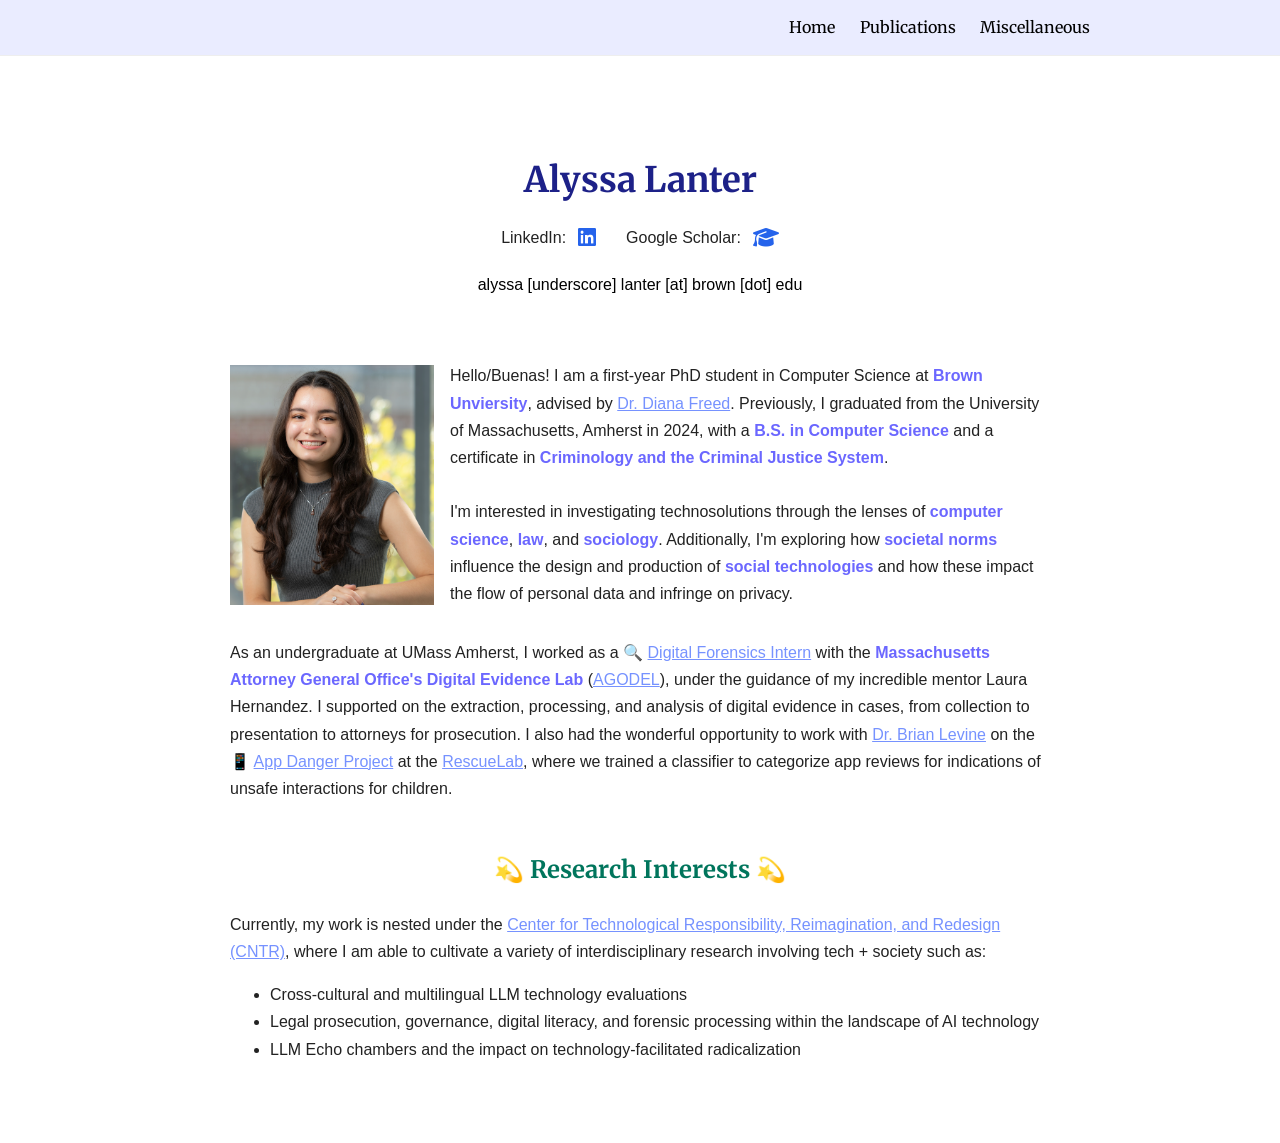
<file: index.html>
<!DOCTYPE html>
<html lang="en">
<head>
    <meta charset="UTF-8">
    <meta name="viewport" content="width=device-width, initial-scale=1.0">
    <title>Alyssa Lanter | Research Profile</title>
    <link rel="icon" href="data:image/svg+xml,<svg xmlns=%22http://www.w3.org/2000/svg%22 viewBox=%220 0 100 100%22><text y=%22.9em%22 font-size=%2290%22>🦙</text></svg>">
    <link rel="stylesheet" href="style.css">
    <link rel="stylesheet" href="https://cdnjs.cloudflare.com/ajax/libs/font-awesome/6.5.1/css/all.min.css">
    <meta name="google-site-verification" content="OiZsOrZsgokwBOVgWcPzx670B-iLrB1ElaUklUMmI48" />
</head>

<body>
    <header class="navbar">
        <div class="nav-container">
            <nav>
                <a href="/">Home</a>
                <a href="/publications/">Publications</a>
                <a href="/miscellaneous/">Miscellaneous</a>
            </nav>
        </div>
    </header>

  <main class="container">
    <h1>Alyssa Lanter</h1>
    <div class="social-links">
        <div class="social-item">
            <span>LinkedIn:</span>
            <a href="https://linkedin.com/in/alyssa-lanter" target="_blank">
                <i class="fa-brands fa-linkedin"></i>
            </a>
        </div>

        <div class="social-item">
            <span>Google Scholar:</span>
            <a href="https://scholar.google.com/citations?user=W2AaVdAAAAAJ&hl" target="_blank">
                <i class="fa-solid fa-graduation-cap"></i>
            </a>
        </div>
    </div>
        <p class="subtitle"> alyssa [underscore] lanter [at] brown [dot] edu</p>
    
    <div class="header">
        <img src="assets/img/cropped profile.png" class="header-img" alt="Profile">
            <p>
            Hello/Buenas! I am a first-year PhD student in Computer Science at <span class="emphasize">Brown Unviersity</span>, advised by <a href="https://dfreed.me/">Dr. Diana Freed</a>.
            Previously, I graduated from the University of Massachusetts, Amherst in 2024, with a <span class="emphasize">B.S. in Computer Science</span>  and a certificate in <span class="emphasize">Criminology and the Criminal Justice System</span>. <br><br>
            I'm interested in investigating technosolutions through the lenses of <span class="emphasize">computer science</span>, <span class="emphasize">law</span>, and <span class="emphasize">sociology</span>.
            Additionally, I'm exploring how <span class="emphasize">societal norms</span> influence the design and production of <span class="emphasize">social technologies</span> and how these impact the flow of personal data and infringe on privacy.
            </p> 
    </div>

    <section>
        <p>
        As an undergraduate at UMass Amherst, I worked as a 🔍 <a href="https://www.cics.umass.edu/stories/new-detectives">Digital Forensics Intern</a> with the <span class="emphasize">Massachusetts Attorney General Office's Digital Evidence Lab</span> (<a href="https://www.mass.gov/the-attorney-generals-enterprise-and-major-crimes-division">AGODEL</a>), under the guidance of my incredible mentor Laura Hernandez.
        I supported on the extraction, processing, and analysis of digital evidence in cases, from collection to presentation to attorneys for prosecution.
        I also had the wonderful opportunity to work with <a href="https://people.cs.umass.edu/~brian/">Dr. Brian Levine</a> on the 📱 <a href="https://app-danger.org/">App Danger Project</a> at the <a href="https://www.rescue-lab.org/">RescueLab</a>, where we trained a classifier to categorize app reviews for indications of unsafe interactions for children. 
        </p>
    </section>

    <section>
        <h2>💫 Research Interests 💫</h2>
        <p>
        Currently, my work is nested under the <a href="https://cntr.brown.edu/">Center for Technological Responsibility, Reimagination, and Redesign (CNTR)</a>, where I am able to cultivate a variety of interdisciplinary research involving tech + society such as:
        <ul>
            <li>Cross-cultural and multilingual LLM technology evaluations</li>
            <li>Legal prosecution, governance, digital literacy, and forensic processing within the landscape of AI technology</li>
            <li>LLM Echo chambers and the impact on technology-facilitated radicalization</li>
        </ul>
        </p>
    </section>

  </main>
</body>
</html>
</file>
<file: style.css>
@import url('https://fonts.googleapis.com/css2?family=Merriweather&display=swap');  

body {
    padding-top: 70px;
    font-family: Tahoma, sans-serif;
    background: #ffffff;
    color: #222;
    margin: 0;
    line-height: 1.7;
    text-align: center;
}

.container {
    max-width: 820px;
    margin: 80px auto;
    padding: 0 24px;
    text-align: left;
}

.navbar {
    position: fixed;
    top: 0;
    left: 0;
    width: 100%;
    background: rgba(231, 233, 255, 0.85);
    backdrop-filter: blur(10px);
    border-bottom: 1px solid #eee;
    z-index: 1000;
}

.nav-container {
    max-width: 900px;
    margin: 0 auto;
    padding: 14px 20px;
    display: flex;
    justify-content: space-between;
}

nav {
    margin-left: auto;
}

nav a {
    margin-left: 20px;
    text-decoration: none;
    color: #000000;
    font-family: 'Merriweather', Georgia, serif;
}

nav a:hover {
    color: #6b67ff;
}

.header {
    display: flex;
    align-items: center;
    justify-content: center;
    gap: 16px;
    margin-top: 40px;
}

@media (max-width: 600px) {
    .header {
    flex-direction: column;
    text-align: center;
    }
}

.header-img {
    width: 240px;
    height: 240px;
    object-fit: cover;
    border-radius: 0px;
}

h1 {
    font-size: 2.2rem;
    color: #1D2188;
    margin-bottom: 0.5rem;
    text-align: center;
    font-family: 'Merriweather', Georgia, serif;
}

.subtitle {
    color: #000000;
    margin-bottom: 3rem;
    text-align: center;
}

h2 {
    margin-top: 3rem;
    color: #00755c;
    text-align: center;
    font-family: 'Merriweather', Georgia, serif;
    font-weight: bold;
}

a {
    color: #7692ff;
    text-decoration: underline;
    font-family: Tahoma, sans-serif;
}

p{
    text-align: left;
    font-family: Tahoma, sans-serif;
}

.emphasize {
    font-weight: bold;
    color:#6b67ff;
}

.social-links {
    display: flex;
    justify-content: center;
    gap: 30px;             
    margin: 10px 0;
}

.social-item {
    display: flex;
    align-items: center;
    gap: 8px;
}

.social-item a {
    text-decoration: none;
    color: #2563eb;
    font-size: 1.3rem;
}
.social-links a {
    text-decoration: none;
    margin-left: 4px;
    color: #2563eb;
}

.social-links a:hover {
    color: #ff9c1b;
}

.collapse-section {
    margin-top: 20px;
}

.collapse-section summary {
    margin-top: 3rem;
    color: #00755c;
    text-align: center;

    font-family: 'Merriweather', Georgia, serif;
    font-size: 1.5rem;
    font-weight: bold;

    cursor: pointer;
    list-style: none;
}

.collapse-section summary::-webkit-details-marker {
    display: none;
}

.collapse-section summary::after {
  content: "▶︎ ";
  color: #6b67ff;
}

.collapse-section[open] summary::after {
  content: "▼ ";
}
</file>
